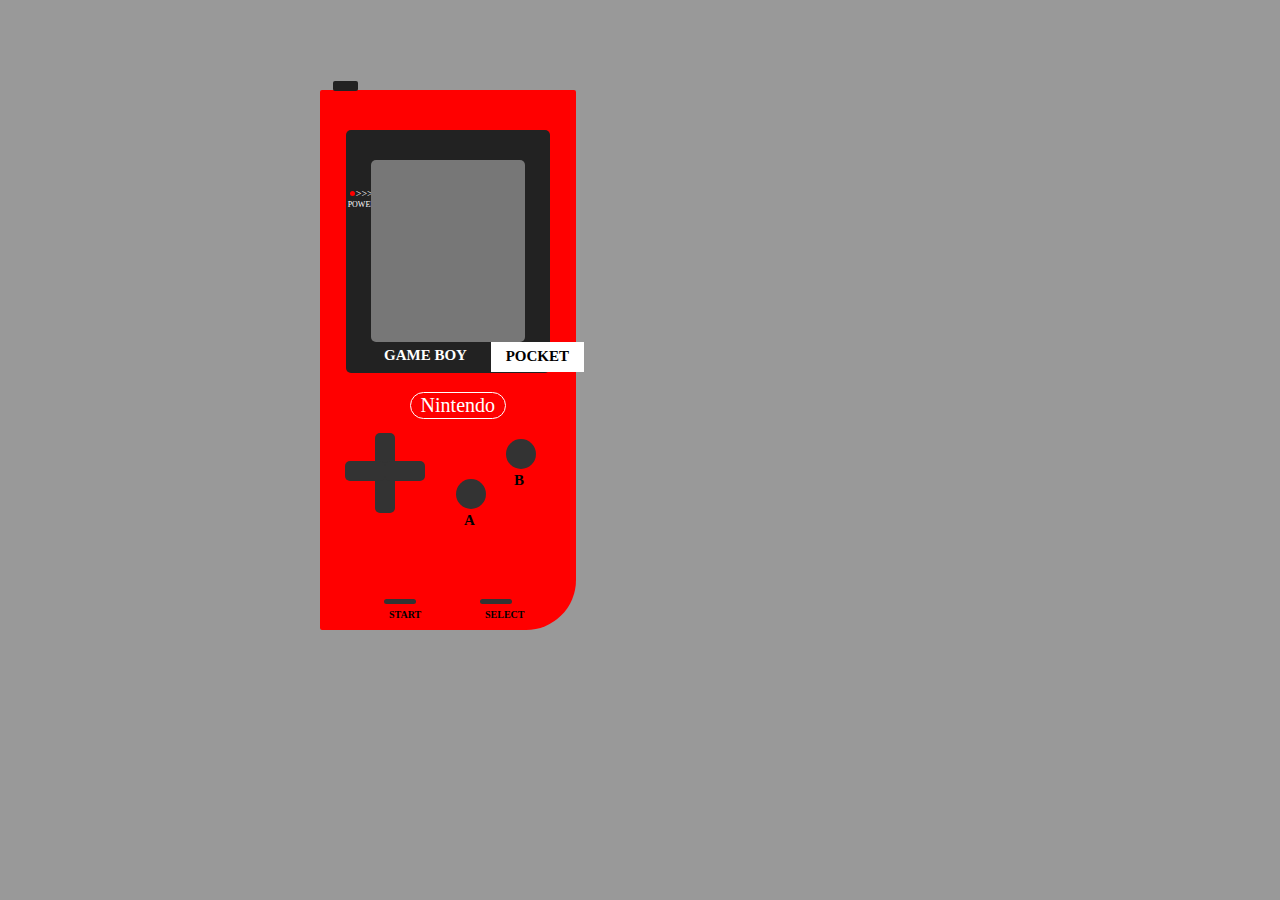
<file: index.html>
<!DOCTYPE html>
<html lang="en">
<head>
    <meta charset="UTF-8">
    <meta http-equiv="X-UA-Compatible" content="IE=edge">
    <meta name="viewport" content="width=device-width, initial-scale=1.0">
    <link rel="stylesheet" href="style.css">
    <title>Document</title>
</head>
<body>
    <section class="bourgPalette">
        <div class="gameBoy">
            <div class="btnOn"></div>
            <div class="screen">
                <div class="btnLight"></div>
                <div class="arrows">>>></div>
                <p class="light">POWER</p>
                <div class="secondScreen">
                    <div class="sacha"></div>
                </div>
            </div>
            <div class="GBPock"> <span class="gb">GAME BOY</span><span class="pkt">pocket</span></div>
            <div class="nintendo">Nintendo</div>
            <div class="cross">
                <div class="directionUpDown goUp"></div>
                <div class="directionUpDown goDown"></div>
                <div class="directionLR goLeft"></div>
                <div class="directionLR goRight"></div>
            </div>
            <div class="btnAB">
                <div class="btnPlay divBtnA">
                    <div class="btnA"></div>
                    <p>A</p>
                </div>
                <div class="btnPlay divBtnB">
                    <div class="btnB"></div>
                    <p>B</p>
                </div>
            </div>
            <div class="btnsStSe">
                <div class="btnSs start">
                    <div class="btnStart"></div>
                    <p>START</p>
                </div> 
                <div class="btnSs select">
                    <div class="btnSelect"></div>
                    <p>SELECT</p>
                </div> 
            </div>
        </div>
    </section>
    <script src="app.js"></script>
</body>
</html>
</file>
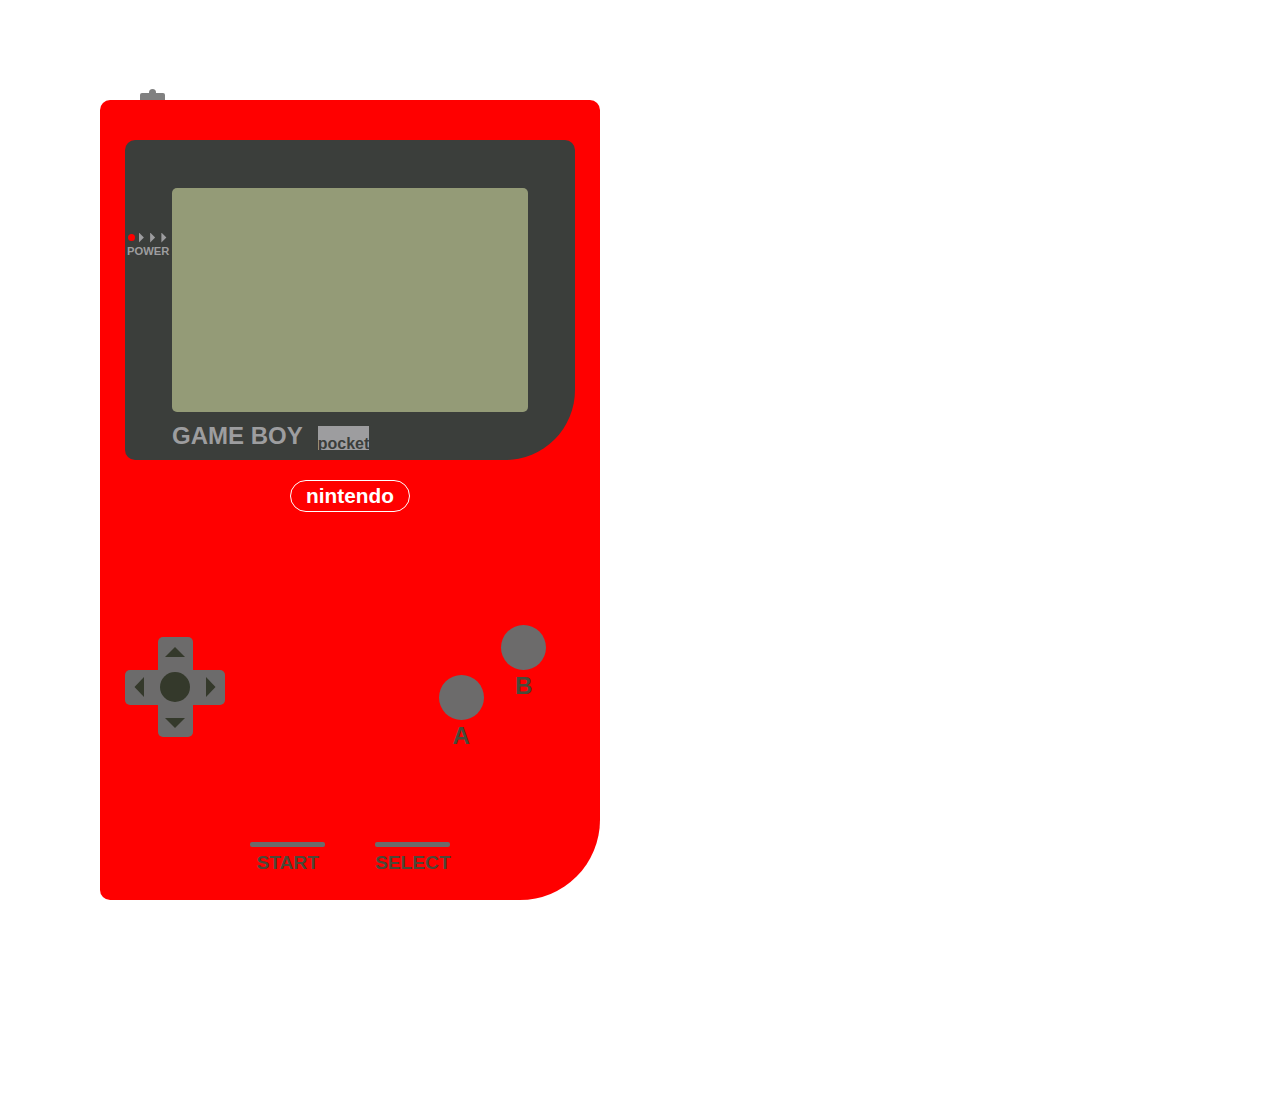
<file: Adrien/index.html>
<!DOCTYPE html>
<html lang="en">
  <head>
    <meta charset="UTF-8" />
    <meta http-equiv="X-UA-Compatible" content="IE=edge" />
    <meta name="viewport" content="width=device-width, initial-scale=1.0" />
    <title>Document</title>
    <link rel="stylesheet" href="css/style.css" />
  </head>
  <body>
    <div class="gameboy">
      <div class="button power"></div>
      <div class="screen_border">
        <div class="power_logo">
          <div class="icons">
            <div class="circle"></div>
            <div class="arrow"></div>
            <div class="arrow"></div>
            <div class="arrow"></div>
          </div>
          <p>power</p>
        </div>
        <div class="screen">
          <div class="player"></div>
        </div>
        <div class="logo">
          <p>game boy</p>
          <p>pocket</p>
        </div>
      </div>
      <p class="nintendo">nintendo</p>
      <div class="buttons_1">
        <div class="cross">
          <div class="circle"></div>
          <div class="button up">
            <div class="arrow"></div>
          </div>
          <div class="button right">
            <div class="arrow"></div>
          </div>
          <div class="button down">
            <div class="arrow"></div>
          </div>
          <div class="button left">
            <div class="arrow"></div>
          </div>
        </div>
        <div class="button">
          <div class="button_a">
            <div class="circle"></div>
            <p class="letter">a</p>
          </div>
          <div class="button_b">
            <div class="circle"></div>
            <p class="letter">b</p>
          </div>
        </div>
      </div>
      <div class="buttons_2">
        <p class="start">start</p>
        <p class="select">select</p>
      </div>
    </div>
  </body>
  <script src="js/script.js"></script>
</html>
</file>
<file: style.css>
*,
::before,
::after {
  box-sizing: border-box;
  margin: 0;
  padding: 0;
}

html {
  font-size: 62.5%;
  background: #999;
  width: 100vw;
  height: 100vh;
}

.bourgPalette {
  width: 50vw;
  height: 75vh;
  margin: 10vh auto;
  /* background-image: url(img/ville.png); */
  /* background-position: auto; */
  background-size: contain;
  background-repeat: no-repeat;
  /* display: none; */
  /* visibility: hidden; */
}

.btnOn {
  width: 25px;
  height: 10px;
  border-radius: 2px;
  position: absolute;
  top: 9%;
  left: 26%;
  background: #222;
  /* background: white; */
  z-index: 10;
}
.gameBoy {
  width: 20vw;
  height: 60vh;
  background: red;
  border-radius: 2px 2px 50px 2px;
}

.screen {
  width: 80%;
  height: 45%;
  margin: auto;
  position: relative;
  top: 40px;
  background: #222;
  border-radius: 5px;
}

.secondScreen {
  width: 75%;
  height: 75%;
  margin: auto;
  position: relative;
  top: 30px;
  background: #777;
  border-radius: 5px;
}

.sacha {
  width: 20px;
  height: 20px;
  background-image: url(img/sprite.png);
  background-size: 100px 100px;
  /* background-size: contain; */
  background-position: 0% 2%;
  /* background-position: 0% 35%; */
  position: relative;
  top: 69%;
  left: 50%;
  visibility: hidden;
}

.arrows {
  position: absolute;
  color: white;
  top: 24%;
  left: 5%;
}
.btnLight {
  position: absolute;
  top: 25%;
  left: 2%;
  width: 5px;
  height: 5px;
  border-radius: 10px;
  background: red;
  color: white;
}

.light {
  position: absolute;
  top: 29%;
  left: 1%;
  font-size: 8px;
  color: white;
}

.GBPock {
  width: 200px;
  height: 30px;
  /* border: 1px solid white; */
  position: absolute;
  top: 38%;
  left: 30%;
  font-size: 15px;
  display: flex;
  justify-content: space-between;
  font-weight: bold;
}

.GBPock > * {
  line-height: 180%;
}

.gb {
  color: white;
}

.pkt {
  background: white;
  padding: 0.5px 15px;
  text-transform: uppercase;
}

.cross {
  width: 80px;
  height: 80px;
  position: relative;
  top: 100px;
  left: 25px;
  background: transparent;
  /* border: 1px solid white; */
}

.directionUpDown {
  width: 25%;
  height: 50%;
  background: #333;
  border-radius: 5px;
}

.directionLR {
  width: 50%;
  height: 25%;
  background: #333;
  border-radius: 5px;
}

.goUp {
  position: relative;
  left: 50%;
  transform: translateX(-50%);
}

.goDown {
  position: relative;
  /* top: -8%; */
  left: 50%;
  transform: translateX(-50%);
}

.goRight {
  position: relative;
  top: -90%;
  left: 50%;
}

.goLeft {
  position: relative;
  top: -65%;
  /* left: -6%; */
}

.btnsStSe {
  /* border: 1px solid white; */
  height: 10px;
  width: 50%;
  position: relative;
  top: 16%;
  left: 25%;
  display: flex;
  justify-content: space-between;
}

.btnsStSe > * {
  width: 25%;
  height: 5px;
  background: #333;
  border-radius: 10px;
}

.btnSs p {
  margin-top: 10px;
  margin-left: 5px;
  font-weight: bold;
}

.btnAB {
  width: 100px;
  height: 100px;
  /* border: 1px solid #333; */
  position: relative;
  top: 3%;
  left: 100%;
  transform: translateX(-120%);
}

.btnAB > * {
  width: 30px;
  height: 30px;
  border-radius: 9999px;
  background: #333;
}

.divBtnA {
  position: relative;
  top: 50px;
  display: flex;
  flex-direction: column;
  justify-content: flex-end;
}

.divBtnB {
  position: relative;
  top: -20px;
  left: 50px;
  display: flex;
  flex-direction: column;
  justify-content: flex-end;
}

.btnPlay p {
  font-size: 15px;
  font-weight: bold;
  position: relative;
  top: 20px;
  left: 8px;
}

.nintendo {
  position: absolute;
  top: 43.5%;
  left: 32%;
  font-size: 20px;
  color: white;
  border: 1px solid white;
  padding: 1px 10px;
  border-radius: 9999px;
}

/* ------------------------GameOn------------------------------- */

/* .btnLight bg green */
/* .btnOn transform translate(-50px) */
/* .secondScreen bgImage */
.gameBoy.gameOn .btnLight {
  background: green;
}

.gameBoy.gameOn .btnOn {
  transform: translateX(10px);
}

.gameBoy.gameOn .secondScreen {
  background-image: url(img/ville.png);
}

.gameBoy.gameOn .sacha {
  visibility: visible;
}

/* --------------------------------SachaPosition------------------------------ */

/* goDown */

.secondScreen.Down .sacha {
  animation: moveDown 1.5s linear infinite forwards;
}

@keyframes moveDown {
  0% {
    background-position: 0% 0%;
  }
  19.99% {
    background-position: 0% 0%;
  }
  20% {
    background-position: 35% 2%;
  }
  39.99% {
    background-position: 35% 2%;
  }
  40% {
    background-position: 70% 2%;
  }
  59.99% {
    background-position: 70% 2%;
  }
  60% {
    background-position: 100% 2%;
  }
  79.99% {
    background-position: 100% 2%;
  }
  80% {
    background-position: 125% 2%;
  }
  99.99% {
    background-position: 125% 2%;
  }
  100% {
    background-position: 125% 0%;
  }
}


.secondScreen.moveUp .sacha {
    animation: moveUp 1.5s linear infinite forwards;
}

@keyframes moveUp {
    0% {
      background-position: 0% 100%;
    }
    19.99% {
      background-position: 0% 100%;
    }
    20% {
      background-position: 35% 100%;
    }
    39.99% {
      background-position: 35% 100%;
    }
    40% {
      background-position: 70% 100%;
    }
    59.99% {
      background-position: 70% 100%;
    }
    60% {
      background-position: 100% 100%;
    }
    79.99% {
      background-position: 100% 100%;
    }
    80% {
      background-position: 125% 100%;
    }
    99.99% {
      background-position: 125% 100%;
    }
    100% {
      background-position: 125% 100%;
    }
  }


  .secondScreen.moveRight .sacha {
    animation: moveRight 1.5s linear infinite forwards;
}

@keyframes moveRight {
    0% {
      background-position: 0% 67%;
    }
    19.99% {
      background-position: 0% 67%;
    }
    20% {
      background-position: 35% 67%;
    }
    39.99% {
      background-position: 35% 67%;
    }
    40% {
      background-position: 70% 67%;
    }
    59.99% {
      background-position: 70% 67%;
    }
    60% {
      background-position: 100% 67%;
    }
    79.99% {
      background-position: 100% 67%;
    }
    80% {
      background-position: 125% 67%;
    }
    99.99% {
      background-position: 125% 67%;
    }
    100% {
      background-position: 125% 67%;
    }
  }


  .secondScreen.moveLeft .sacha {
    animation: moveLeft 1.5s linear infinite forwards;
}

@keyframes moveLeft {
    0% {
      background-position: 0% 35%;
    }
    19.99% {
      background-position: 0% 35%;
    }
    20% {
      background-position: 35% 35%;
    }
    39.99% {
      background-position: 35% 35%;
    }
    40% {
      background-position: 70% 35%;
    }
    59.99% {
      background-position: 70% 35%;
    }
    60% {
      background-position: 100% 35%;
    }
    79.99% {
      background-position: 100% 35%;
    }
    80% {
      background-position: 125% 35%;
    }
    99.99% {
      background-position: 125% 35%;
    }
    100% {
      background-position: 125% 35%;
    }
  }
</file>
<file: Adrien/css/style.css>
html,
body {
  margin: 0;
  height: 100%;
}

p {
  margin: 0;
}

body {
  padding: 100px 100px;
  font-family: sans-serif;
}

.arrow {
  -webkit-clip-path: polygon(50% 50%, 0 0, 0 100%);
          clip-path: polygon(50% 50%, 0 0, 0 100%);
}

.circle {
  border-radius: 50%;
}

.gameboy {
  position: relative;
  background-color: red;
  width: 500px;
  height: 800px;
  border-radius: 10px 10px 80px 10px;
  display: flex;
  flex-direction: column;
  align-items: center;
}
.gameboy .button.power {
  position: absolute;
  width: 25px;
  height: 15px;
  top: -15px;
  left: 40px;
  display: flex;
  flex-direction: column;
  justify-content: flex-end;
  align-items: center;
}
.gameboy .button.power::before, .gameboy .button.power::after {
  display: block;
  position: absolute;
  content: "";
  background-color: gray;
}
.gameboy .button.power::before {
  width: 7.5px;
  height: 7.5px;
  top: 25%;
  border-radius: 50%;
}
.gameboy .button.power::after {
  width: 100%;
  height: 50%;
  border-radius: 2px 2px 0 0;
}
.gameboy .screen_border {
  position: relative;
  width: 90%;
  height: 40%;
  margin-top: 40px;
  background-color: #3b3e3b;
  border-radius: 10px 10px 70px 10px;
  display: flex;
  flex-direction: column;
  align-items: center;
  justify-content: center;
  color: #9d9d9f;
}
.gameboy .screen_border .power_logo {
  position: absolute;
  display: flex;
  flex-direction: column;
  height: 30px;
  width: 45px;
  left: 2px;
  top: 90px;
}
.gameboy .screen_border .power_logo > * {
  flex: 1 1 50%;
}
.gameboy .screen_border .power_logo .icons {
  display: flex;
  align-items: center;
  justify-content: space-around;
}
.gameboy .screen_border .power_logo .icons .circle {
  background-color: red;
  width: 7px;
  height: 7px;
  margin-right: 3px;
}
.gameboy .screen_border .power_logo .icons .arrow {
  width: 10px;
  height: 10px;
  background-color: #9d9d9f;
}
.gameboy .screen_border .power_logo p {
  text-transform: uppercase;
  font-weight: bolder;
  font-size: 0.7rem;
}
.gameboy .screen_border .screen {
  background-color: #949b77;
  height: 70%;
  width: 79%;
  border-radius: 5px;
}
.gameboy .screen_border .logo {
  align-self: flex-start;
  position: absolute;
  bottom: 10px;
  left: 47px;
  display: flex;
  align-items: flex-end;
  gap: 15px;
}
.gameboy .screen_border .logo p:nth-child(1) {
  text-transform: uppercase;
  font-weight: bolder;
  font-size: 1.5rem;
}
.gameboy .screen_border .logo p:nth-child(2) {
  box-sizing: border-box;
  height: 24px;
  font-weight: bolder;
  background-color: #9d9d9f;
  color: #3b3e3b;
  padding-top: 9px;
}
.gameboy .nintendo {
  color: white;
  margin-top: 20px;
  font-size: 1.3rem;
  font-weight: bolder;
  border: 1px white solid;
  border-radius: 20px;
  padding: 3px 15px;
}
.gameboy .buttons_1 {
  position: relative;
  height: 150px;
  width: 90%;
  margin-top: 100px;
  display: flex;
  align-items: center;
  justify-content: space-between;
}
.gameboy .buttons_1 .cross {
  width: 100px;
  height: 100px;
  position: relative;
  display: flex;
  justify-content: center;
  align-items: center;
}
.gameboy .buttons_1 .cross::before, .gameboy .buttons_1 .cross::after {
  display: block;
  position: absolute;
  content: "";
  background-color: #6c6b6b;
  border-radius: 5px;
}
.gameboy .buttons_1 .cross::before {
  width: 100%;
  height: 35px;
}
.gameboy .buttons_1 .cross::after {
  height: 100%;
  width: 35px;
}
.gameboy .buttons_1 .cross .circle {
  background-color: #34392b;
  width: 30px;
  height: 30px;
  z-index: 1;
}
.gameboy .buttons_1 .cross .button {
  position: absolute;
  width: 35px;
  height: 35px;
  z-index: 2;
  display: flex;
  justify-content: center;
  align-items: center;
}
.gameboy .buttons_1 .cross .button .arrow {
  width: 20px;
  height: 20px;
  background-color: #34392b;
}
.gameboy .buttons_1 .cross .button.up {
  top: 0;
}
.gameboy .buttons_1 .cross .button.up .arrow {
  transform: rotate(-90deg);
  margin-bottom: 16px;
}
.gameboy .buttons_1 .cross .button.right {
  right: 0;
}
.gameboy .buttons_1 .cross .button.right .arrow {
  margin-left: 16px;
}
.gameboy .buttons_1 .cross .button.down {
  bottom: 0;
}
.gameboy .buttons_1 .cross .button.down .arrow {
  transform: rotate(90deg);
  margin-top: 16px;
}
.gameboy .buttons_1 .cross .button.left {
  left: 0;
}
.gameboy .buttons_1 .cross .button.left .arrow {
  transform: rotate(180deg);
  margin-right: 16px;
}
.gameboy .buttons_1 > .button {
  position: relative;
  width: 125px;
  height: 100%;
  margin-right: 20px;
}
.gameboy .buttons_1 > .button > div {
  position: absolute;
  width: 50%;
  height: 50%;
  display: flex;
  flex-direction: column;
  justify-content: space-between;
  align-items: center;
}
.gameboy .buttons_1 > .button > div p {
  text-transform: uppercase;
  font-weight: bolder;
  color: #464c3a;
  font-size: 1.5rem;
}
.gameboy .buttons_1 > .button > div div {
  width: 45px;
  height: 45px;
  background-color: #6c6b6b;
}
.gameboy .buttons_1 > .button > div:nth-child(1) {
  bottom: 12.5px;
}
.gameboy .buttons_1 > .button > div:nth-child(2) {
  top: 12.5px;
  right: 0;
}
.gameboy .buttons_2 {
  margin-top: 90px;
  display: flex;
  gap: 50px;
}
.gameboy .buttons_2 p {
  position: relative;
  font-weight: bolder;
  color: #4c4837;
  text-transform: uppercase;
  font-size: 1.2rem;
  width: 7ch;
  text-align: center;
}
.gameboy .buttons_2 p::before {
  display: block;
  position: absolute;
  content: "";
  width: 100%;
  height: 5px;
  border-radius: 2px;
  top: -10px;
  background-color: #6c6b6b;
}

.power.active {
  -webkit-animation: power_on 0.4s linear forwards;
          animation: power_on 0.4s linear forwards;
}

.power {
  -webkit-animation: power_off 0.4s linear forwards;
          animation: power_off 0.4s linear forwards;
}

@-webkit-keyframes power_on {
  to {
    transform: translateX(-100%);
  }
}

@keyframes power_on {
  to {
    transform: translateX(-100%);
  }
}
@-webkit-keyframes power_off {
  to {
    transform: translateX(0%);
  }
}
@keyframes power_off {
  to {
    transform: translateX(0%);
  }
}
.screen.on {
  background-image: url("../assets/ville.png");
  background-size: 295%;
  background-repeat: no-repeat;
  background-position: -105px -235px;
  display: flex;
  justify-content: center;
  align-items: center;
}

.player.on {
  background-image: url("../assets/sprite.png");
  background-size: 120px;
  background-repeat: no-repeat;
  width: 30px;
  height: 30px;
}

.goUp {
  -webkit-animation: goUp 0.2s steps(4) infinite;
          animation: goUp 0.2s steps(4) infinite;
}

.goDown {
  -webkit-animation: goDown 0.2s forwards infinite;
          animation: goDown 0.2s forwards infinite;
}

.goLeft {
  -webkit-animation: goLeft 0.2s forwards infinite;
          animation: goLeft 0.2s forwards infinite;
}

.goRight {
  -webkit-animation: goRight 0.2s forwards infinite;
          animation: goRight 0.2s forwards infinite;
}

@-webkit-keyframes goDown {
  0% {
    background-position: 0% 0%;
  }
  32% {
    background-position: 0% 0%;
  }
  33% {
    background-position: 33.333% 0%;
  }
  65% {
    background-position: 33.333% 0%;
  }
  66% {
    background-position: 66.666% 0%;
  }
  99% {
    background-position: 66.666% 0%;
  }
  100% {
    background-position: 100% 0%;
  }
}

@keyframes goDown {
  0% {
    background-position: 0% 0%;
  }
  32% {
    background-position: 0% 0%;
  }
  33% {
    background-position: 33.333% 0%;
  }
  65% {
    background-position: 33.333% 0%;
  }
  66% {
    background-position: 66.666% 0%;
  }
  99% {
    background-position: 66.666% 0%;
  }
  100% {
    background-position: 100% 0%;
  }
}
@-webkit-keyframes goLeft {
  0% {
    background-position: 0% 33.333%;
  }
  32% {
    background-position: 0% 33.333%;
  }
  33% {
    background-position: 33.333% 33.333%;
  }
  65% {
    background-position: 33.333% 33.333%;
  }
  66% {
    background-position: 66.666% 33.333%;
  }
  99% {
    background-position: 66.666% 33.333%;
  }
  100% {
    background-position: 100% 33.333%;
  }
}
@keyframes goLeft {
  0% {
    background-position: 0% 33.333%;
  }
  32% {
    background-position: 0% 33.333%;
  }
  33% {
    background-position: 33.333% 33.333%;
  }
  65% {
    background-position: 33.333% 33.333%;
  }
  66% {
    background-position: 66.666% 33.333%;
  }
  99% {
    background-position: 66.666% 33.333%;
  }
  100% {
    background-position: 100% 33.333%;
  }
}
@-webkit-keyframes goRight {
  0% {
    background-position: 0% 66.666%;
  }
  32% {
    background-position: 0% 66.666%;
  }
  33% {
    background-position: 33.333% 66.666%;
  }
  65% {
    background-position: 33.333% 66.666%;
  }
  66% {
    background-position: 66.666% 66.666%;
  }
  99% {
    background-position: 66.666% 66.666%;
  }
  100% {
    background-position: 100% 66.666%;
  }
}
@keyframes goRight {
  0% {
    background-position: 0% 66.666%;
  }
  32% {
    background-position: 0% 66.666%;
  }
  33% {
    background-position: 33.333% 66.666%;
  }
  65% {
    background-position: 33.333% 66.666%;
  }
  66% {
    background-position: 66.666% 66.666%;
  }
  99% {
    background-position: 66.666% 66.666%;
  }
  100% {
    background-position: 100% 66.666%;
  }
}
@-webkit-keyframes goUp {
  0% {
    background-position: 0% 100%;
  }
  32% {
    background-position: 0% 100%;
  }
  33% {
    background-position: 33.333% 100%;
  }
  65% {
    background-position: 33.333% 100%;
  }
  66% {
    background-position: 66.666% 100%;
  }
  99% {
    background-position: 66.666% 100%;
  }
  100% {
    background-position: 100% 100%;
  }
}
@keyframes goUp {
  0% {
    background-position: 0% 100%;
  }
  32% {
    background-position: 0% 100%;
  }
  33% {
    background-position: 33.333% 100%;
  }
  65% {
    background-position: 33.333% 100%;
  }
  66% {
    background-position: 66.666% 100%;
  }
  99% {
    background-position: 66.666% 100%;
  }
  100% {
    background-position: 100% 100%;
  }
}/*# sourceMappingURL=style.css.map */
</file>
